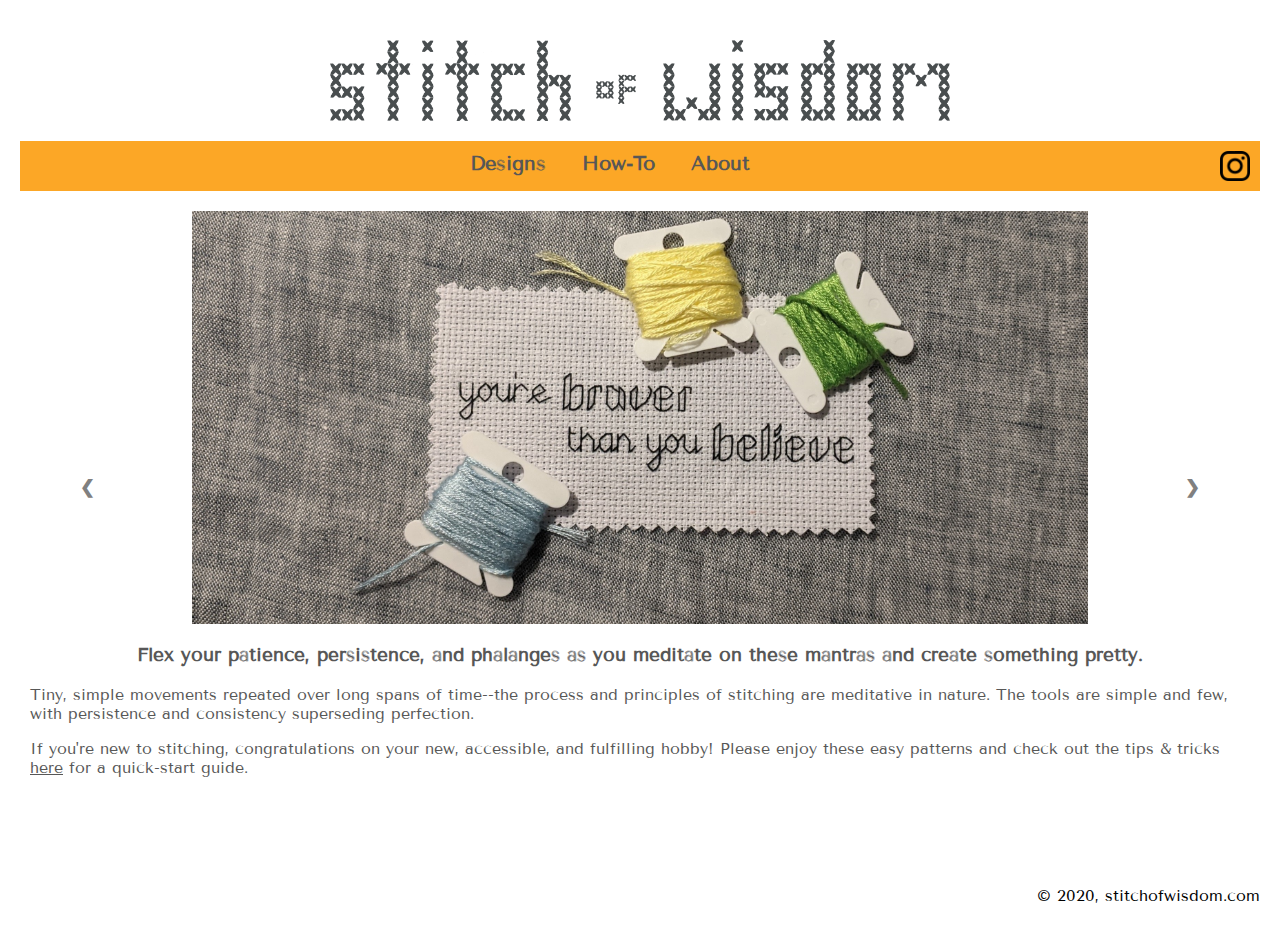
<file: index.html>
<!DOCTYPE html>
<html lang="en">
<head>
    <!-- Custom CSS -->
    <link href="site.css" rel="stylesheet">
    <!-- Google Fonts -->
    <link href="https://fonts.googleapis.com/css2?family=Tenor+Sans&display=swap" rel="stylesheet">
    <script src="https://cdn.onesignal.com/sdks/OneSignalSDK.js" async=""></script>
    <script>
        window.OneSignal = window.OneSignal || [];
        OneSignal.push(function() {
            OneSignal.init({
            appId: "60dacef4-e825-437d-b7d6-f66b714761ca",
            });
        });
    </script>
    <title>Stitch of Wisdom</title>
</head>

<body>
  <div class= "wrapper">
    <div class="head-nav">
        <a href="index.html"><img class="head-img" src="images/stitch-black.png"></a>
        <div class="banner">
        <a class="nav-links" href="designs.html">Designs</a>
        <a class="nav-links" href="how-to.html">How-To</a>
        <a class="nav-links" href="about.html">About</a>
        <a class="nav-img-links" href="https://www.instagram.com/stitchofwisdom/" target="_blank"><img alt="instagram" src="images/insta.png" width="30"></a>
        </div>
    </div>
        
    <!-- Slideshow container -->
    <div class="slideshow-container">

      <!-- Full-width images with number and caption text -->
      <div class="mySlides fade">
        <img class="slide-img" src="images/braver.jpg">
      </div>

      <div class="mySlides fade">
        <img class="slide-img" src="images/tree.jpg">
      </div>

      <div class="mySlides fade">
        <img class="slide-img" src="images/wear-mask.jpg">
      </div>

        <div class="scroll-buttons">
            <a class="prev" onclick="plusSlides(-1)">&#10094;</a>
            <a class="next" onclick="plusSlides(1)">&#10095;</a>
        </div>
    </div>

    <div class="home-blurb">
        <h3 style="text-align:center">Flex your patience, persistence, and phalanges as you meditate on these mantras and create something pretty.</h3>
        <p>Tiny, simple movements repeated over long spans of time--the process and principles of stitching are meditative in nature. The tools are simple and few, with persistence and consistency superseding perfection.</p>
        <p>If you're new to stitching, congratulations on your new, accessible, and fulfilling hobby! Please enjoy these easy patterns and check out the tips & tricks <a href="how-to.html">here</a> for a quick-start guide.</p>
    </div>
    <div class="push"></div>
  </div>

  <footer>
      <div>
          <p>&#169; 2020, stitchofwisdom.com</p>
      </div>
  </footer>

  <script>
  var slideIndex = 1;
  showSlides(slideIndex);

  // Next/previous controls
  function plusSlides(n) {
    showSlides(slideIndex += n);
  }

  // Thumbnail image controls
  function currentSlide(n) {
    showSlides(slideIndex = n);
  }

  function showSlides(n) {
    var i;
    var slides = document.getElementsByClassName("mySlides");
    var dots = document.getElementsByClassName("dot");
    if (n > slides.length) {slideIndex = 1}
    if (n < 1) {slideIndex = slides.length}
    for (i = 0; i < slides.length; i++) {
        slides[i].style.display = "none";
    }
    for (i = 0; i < dots.length; i++) {
        dots[i].className = dots[i].className.replace(" active", "");
    }
    slides[slideIndex-1].style.display = "inline-block";
    dots[slideIndex-1].className += " active";
  }

  var slideIndex = 0;
  showSlides();

  function showSlides() {
    var i;
    var slides = document.getElementsByClassName("mySlides");
    for (i = 0; i < slides.length; i++) {
      slides[i].style.display = "none";
    }
    slideIndex++;
    if (slideIndex > slides.length) {slideIndex = 1}
    slides[slideIndex-1].style.display = "block";
    setTimeout(showSlides, 5000); // Change image every 5 seconds
  }
  </script>
</body>
</html>
</file>
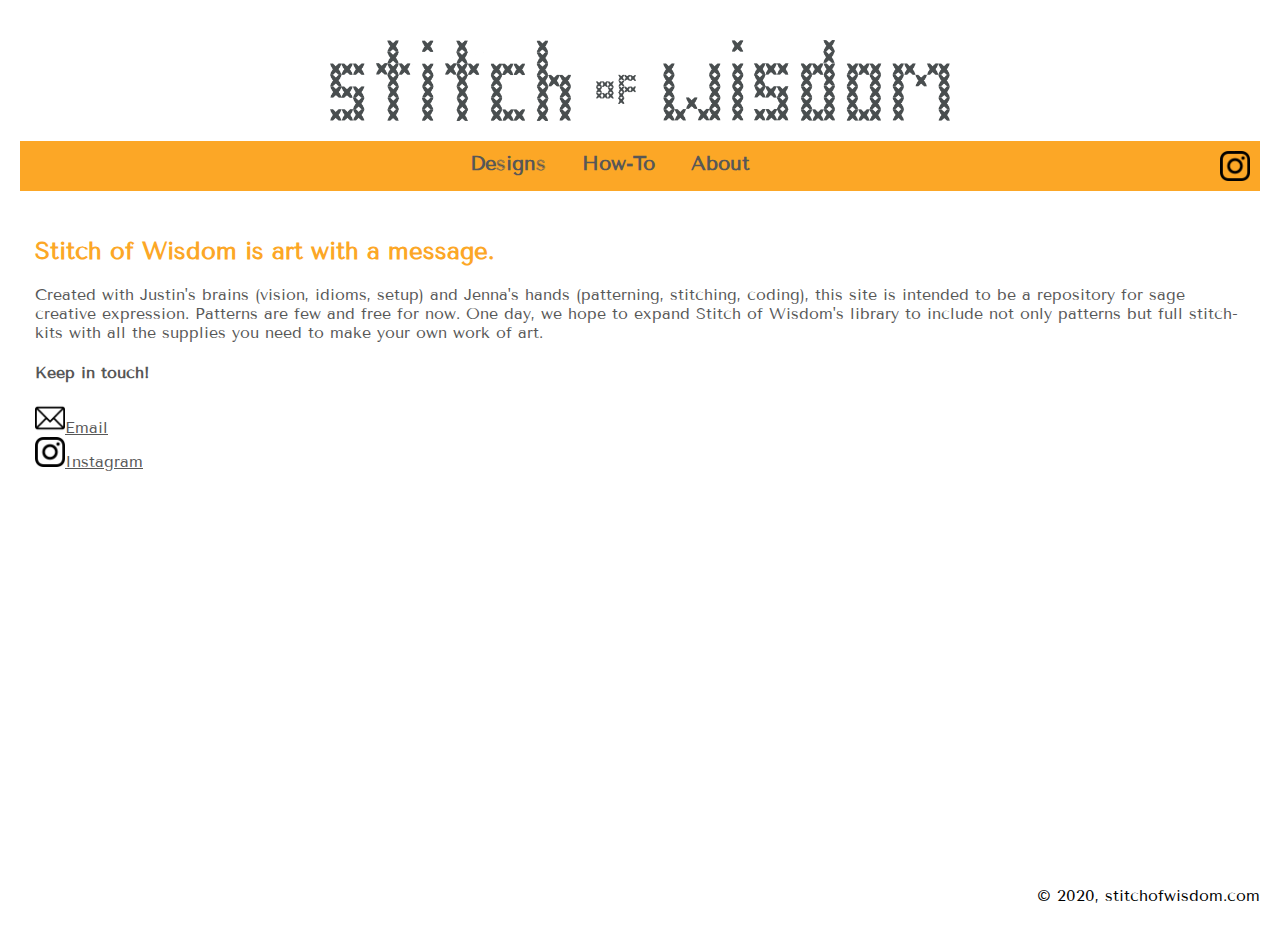
<file: about.html>
<!DOCTYPE html>
<html lang="en">
<head>
    <!-- Custom CSS -->
    <link href="site.css" rel="stylesheet">
    <!-- Google Fonts -->
    <link href="https://fonts.googleapis.com/css2?family=Tenor+Sans&display=swap" rel="stylesheet">
    <title>Stitch of Wisdom</title>
</head>

<body>
    <div class= "wrapper">
        <div class="head-nav">
            <a href="index.html"><img class="head-img" src="images/stitch-black.png"></a>
            <div class="banner">
            <a class="nav-links" href="designs.html">Designs</a>
            <a class="nav-links" href="how-to.html">How-To</a>
            <a class="nav-links" href="about.html">About</a>
            <a class="nav-img-links" href="https://www.instagram.com/stitchofwisdom/" target="_blank"><img alt="instagram" src="images/insta.png" width="30"></a>
        </div>
    </div>

    <div class="page-body">
        <h2 class="color-heading">Stitch of Wisdom is art with a message.</h2>
        <p>Created with Justin's brains (vision, idioms, setup) and Jenna's hands (patterning, stitching, coding), this site is intended to be a repository for sage creative expression. Patterns are few and free for now. One day, we hope to expand Stitch of Wisdom's library to include not only patterns but full stitch-kits with all the supplies you need to make your own work of art.</p> 
        <h4>Keep in touch!</h4>
        <div>
            <a href= "mailto: jennantilla@gmail.com" target="_blank"><img alt="email" src="images/mail.png" width="30">Email</a>
            <br>
            <a href="https://www.instagram.com/stitchofwisdom/" target="_blank"><img alt="instagram" src="images/insta.png" width="30">Instagram</a>
        </div>
    </div>
        <div class="push"></div>
    </div>
    <footer>
        <div>
            <p>&#169; 2020, stitchofwisdom.com</p>
        </div>
    </footer>
</body>
</html>
</file>
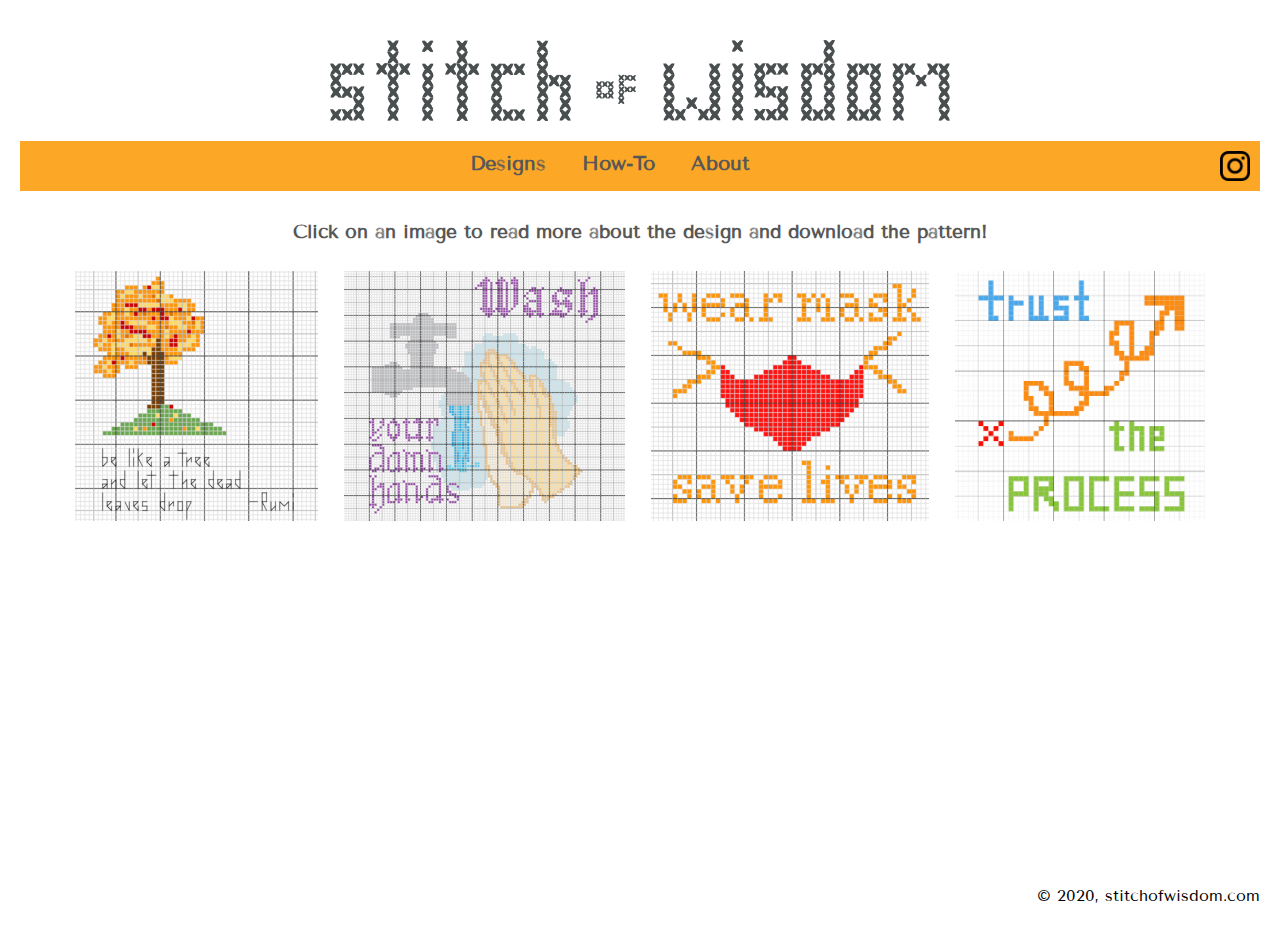
<file: designs.html>
<!DOCTYPE html>
<html lang="en">
<head>
    <!-- Custom CSS -->
    <link href="site.css" rel="stylesheet">
    <!-- Google Fonts -->
    <link href="https://fonts.googleapis.com/css2?family=Tenor+Sans&display=swap" rel="stylesheet">
    <!-- OneSignal Notifications -->
    <script src="https://cdn.onesignal.com/sdks/OneSignalSDK.js" async=""></script>
    <script>
        window.OneSignal = window.OneSignal || [];
        OneSignal.push(function() {
            OneSignal.init({
            appId: "60dacef4-e825-437d-b7d6-f66b714761ca",
            });
        });
    </script>
    <title>Stitch of Wisdom</title>
</head>

<body>
    <div class= "wrapper">
            <div class="head-nav">
            <a href="index.html"><img class="head-img" src="images/stitch-black.png"></a>
            <div class="banner">
            <a class="nav-links" href="designs.html">Designs</a>
            <a class="nav-links" href="how-to.html">How-To</a>
            <a class="nav-links" href="about.html">About</a>
            <a class="nav-img-links" href="https://www.instagram.com/stitchofwisdom/" target="_blank"><img alt="instagram" src="images/insta.png" width="30"></a>
        </div>
    </div>

        <div>
            <h3 style="text-align:center">Click on an image to read more about the design and download the pattern!</h3>
        </div>

        <div class="thumbnail-container">
            <span class="design-thumbnails">
                <a href="tree.html"><img id="thumbnail-image" src="images/tree.png"></a>
                <a href="wash.html"><img id="thumbnail-image" src="images/wash-hands.png"></a>
                <a href="mask.html"><img id="thumbnail-image" src="images/wear-mask.png"></a>
                <a href="trust-process.html"><img id="thumbnail-image" src="images/process.png"></a>
            </span>
        </div>
        <div class="push"></div>
    </div>
    <footer>
        <div>
            <p>&#169; 2020, stitchofwisdom.com</p>
        </div>
    </footer>
</body>
</html>
</file>
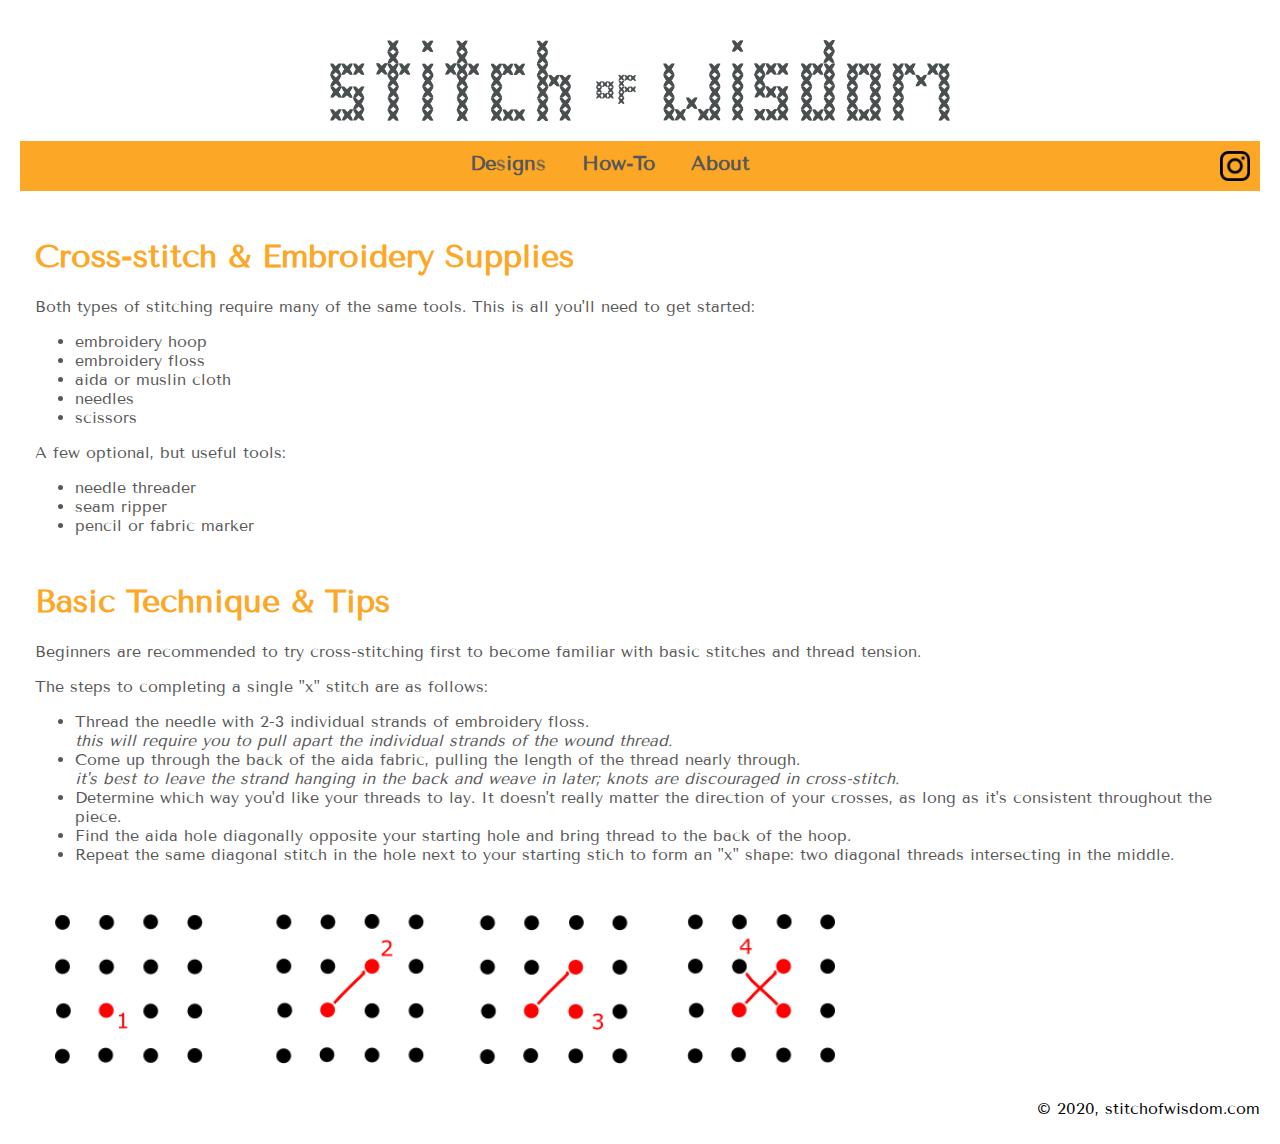
<file: how-to.html>
<!DOCTYPE html>
<html lang="en">
<head>
    <!-- Custom CSS -->
    <link href="site.css" rel="stylesheet">
    <!-- Google Fonts -->
    <link href="https://fonts.googleapis.com/css2?family=Tenor+Sans&display=swap" rel="stylesheet">
    <title>Stitch of Wisdom</title>
</head>

<body>
    <div class= "wrapper">
    <div class="head-nav">
        <a href="index.html"><img class="head-img" src="images/stitch-black.png"></a>
        <div class="banner">
        <a class="nav-links" href="designs.html">Designs</a>
        <a class="nav-links" href="how-to.html">How-To</a>
        <a class="nav-links" href="about.html">About</a>
        <a class="nav-img-links" href="https://www.instagram.com/stitchofwisdom/" target="_blank"><img alt="instagram" src="images/insta.png" width="30"></a>
        </div>
    </div>
        <div class="page-body">
            <h1 class="color-heading">Cross-stitch & Embroidery Supplies</h1>
            <p>Both types of stitching require many of the same tools. This is all you'll need to get started:</p>
            <ul>
                <li>embroidery hoop</li>
                <li>embroidery floss</li>
                <li>aida or muslin cloth</li>
                <li>needles</li>
                <li>scissors</li>
            </ul>
            <p>A few optional, but useful tools:</p>
            <ul>
                <li>needle threader</li>
                <li>seam ripper</li>
                <li>pencil or fabric marker</li>
            </ul>
        </div>
        <div class="page-body">
            <h1 class="color-heading">Basic Technique & Tips</h1>
            <p>Beginners are recommended to try cross-stitching first to become familiar with basic stitches and thread tension.</p>
            <p>The steps to completing a single "x" stitch are as follows:</p>
            
            <ul>
                <li>Thread the needle with 2-3 individual strands of embroidery floss.<br><em>this will require you to pull apart the individual strands of the wound thread.</em></li>
                <li>Come up through the back of the aida fabric, pulling the length of the thread nearly through.<br><em>it's best to leave the strand hanging in the back and weave in later; knots are discouraged in cross-stitch.</em></</li>
                <li>Determine which way you'd like your threads to lay. It doesn't really matter the direction of your crosses, as long as it's consistent throughout the piece.</li>
                <li>Find the aida hole diagonally opposite your starting hole and bring thread to the back of the hoop.</li>
                <li>Repeat the same diagonal stitch in the hole next to your starting stich to form an "x" shape: two diagonal threads intersecting in the middle.</li>
            </ul>
            <div id="stitch-demo">
                <img src="images/cross-stitch.png" style="height:150px">
            </div>
            <div class="push"></div>
        </div>
    </div>
    <footer>
        <div>
            <p>&#169; 2020, stitchofwisdom.com</p>
        </div>
    </footer>
</body>
</html>
</file>
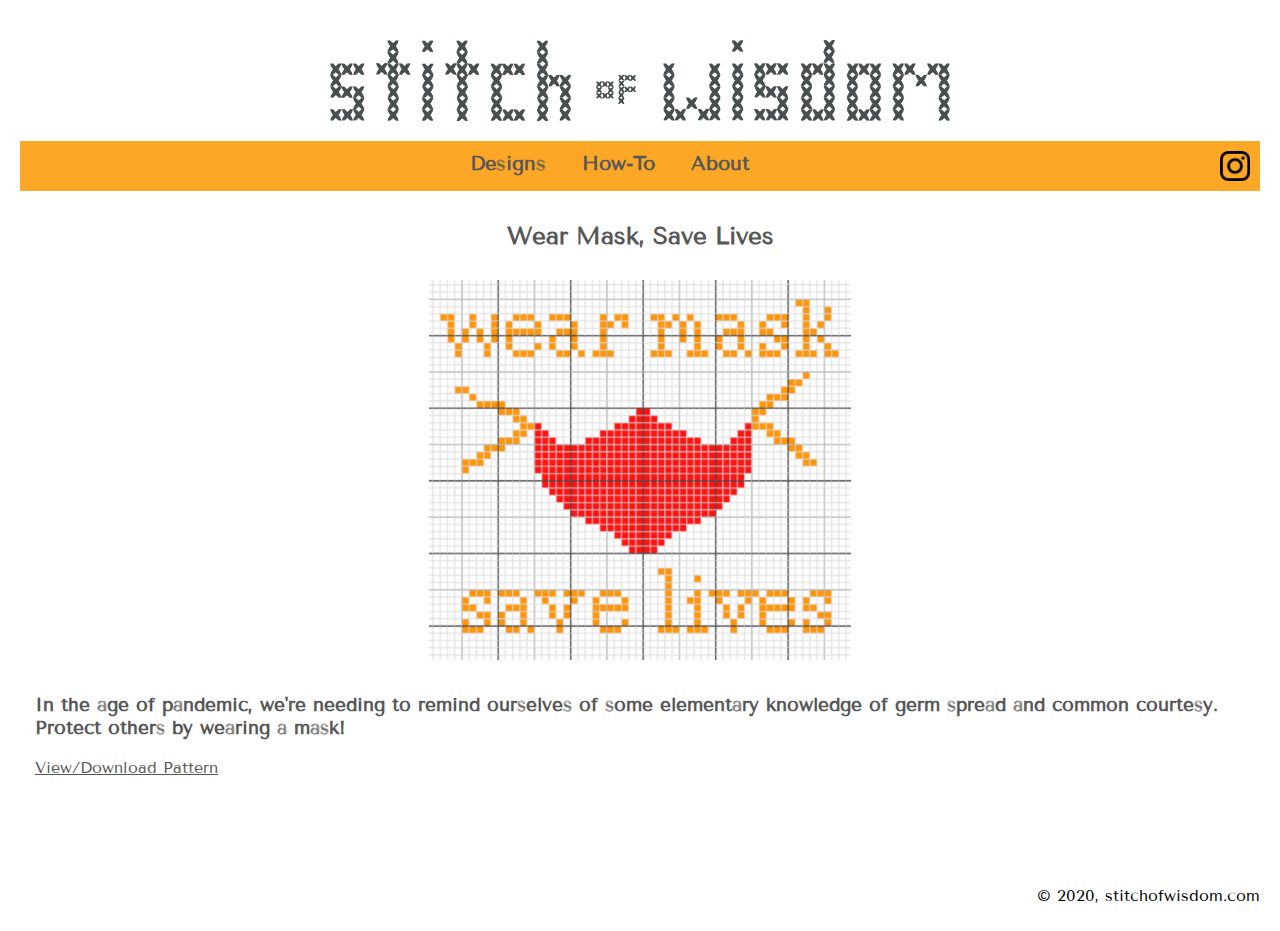
<file: mask.html>
<!DOCTYPE html>
<html lang="en">
<head>
    <!-- Custom CSS -->
    <link href="site.css" rel="stylesheet">
    <!-- Google Fonts -->
    <link href="https://fonts.googleapis.com/css2?family=Tenor+Sans&display=swap" rel="stylesheet">
    <title>Stitch of Wisdom</title>
</head>

<body>
    <div class= "wrapper">
    <div class="head-nav">
        <a href="index.html"><img class="head-img" src="images/stitch-black.png"></a>
        <div class="banner">
        <a class="nav-links" href="designs.html">Designs</a>
        <a class="nav-links" href="how-to.html">How-To</a>
        <a class="nav-links" href="about.html">About</a>
        <a class="nav-img-links" href="https://www.instagram.com/stitchofwisdom/" target="_blank"><img alt="instagram" src="images/insta.png" width="30"></a>
        </div>
    </div>

        <div style="text-align:center">
            <h2>Wear Mask, Save Lives</h2>
        </div>

        
        <img class="stitch-page-photo" src="images/wear-mask.png">


        <div class="page-body">
            <h3>In the age of pandemic, we're needing to remind ourselves of some elementary knowledge of germ spread and common courtesy. Protect others by wearing a mask!</h3>
            <a href="patterns/mask.pdf" download>View/Download Pattern</a>
        </div>
        <div class="push"></div>
    </div>
    <footer>
        <div>
            <p>&#169; 2020, stitchofwisdom.com</p>
        </div>
    </footer>
</body>
</html>
</file>
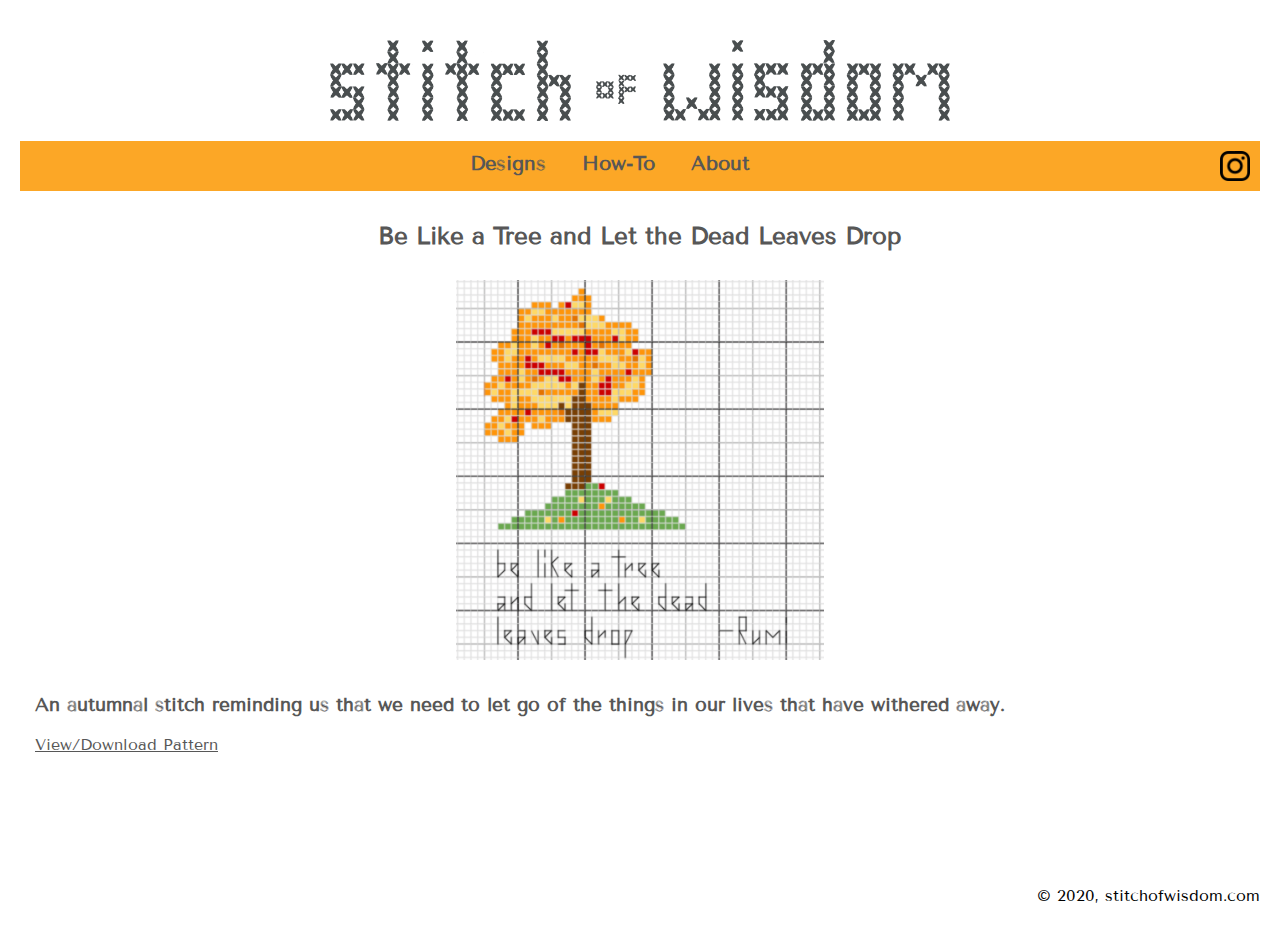
<file: tree.html>
<!DOCTYPE html>
<html lang="en">
<head>
    <!-- Custom CSS -->
    <link href="site.css" rel="stylesheet">
    <!-- Google Fonts -->
    <link href="https://fonts.googleapis.com/css2?family=Tenor+Sans&display=swap" rel="stylesheet">
    <title>Stitch of Wisdom</title>
</head>

<body>
    <div class= "wrapper">
    <div class="head-nav">
        <a href="index.html"><img class="head-img" src="images/stitch-black.png"></a>
        <div class="banner">
        <a class="nav-links" href="designs.html">Designs</a>
        <a class="nav-links" href="how-to.html">How-To</a>
        <a class="nav-links" href="about.html">About</a>
        <a class="nav-img-links" href="https://www.instagram.com/stitchofwisdom/" target="_blank"><img alt="instagram" src="images/insta.png" width="30"></a>
        </div>
    </div>

        <div style="text-align:center">
            <h2>Be Like a Tree and Let the Dead Leaves Drop</h2>
        </div>

        
        <img class="stitch-page-photo" src="images/tree.png">


        <div class="page-body">
            <h3>An autumnal stitch reminding us that we need to let go of the things in our lives that have withered away.</h3>
            <a href="patterns/tree.pdf" download>View/Download Pattern</a>
        </div>
        <div class="push"></div>
    </div>
    <footer>
        <div>
            <p>&#169; 2020, stitchofwisdom.com</p>
        </div>
    </footer>
</body>
</html>
</file>
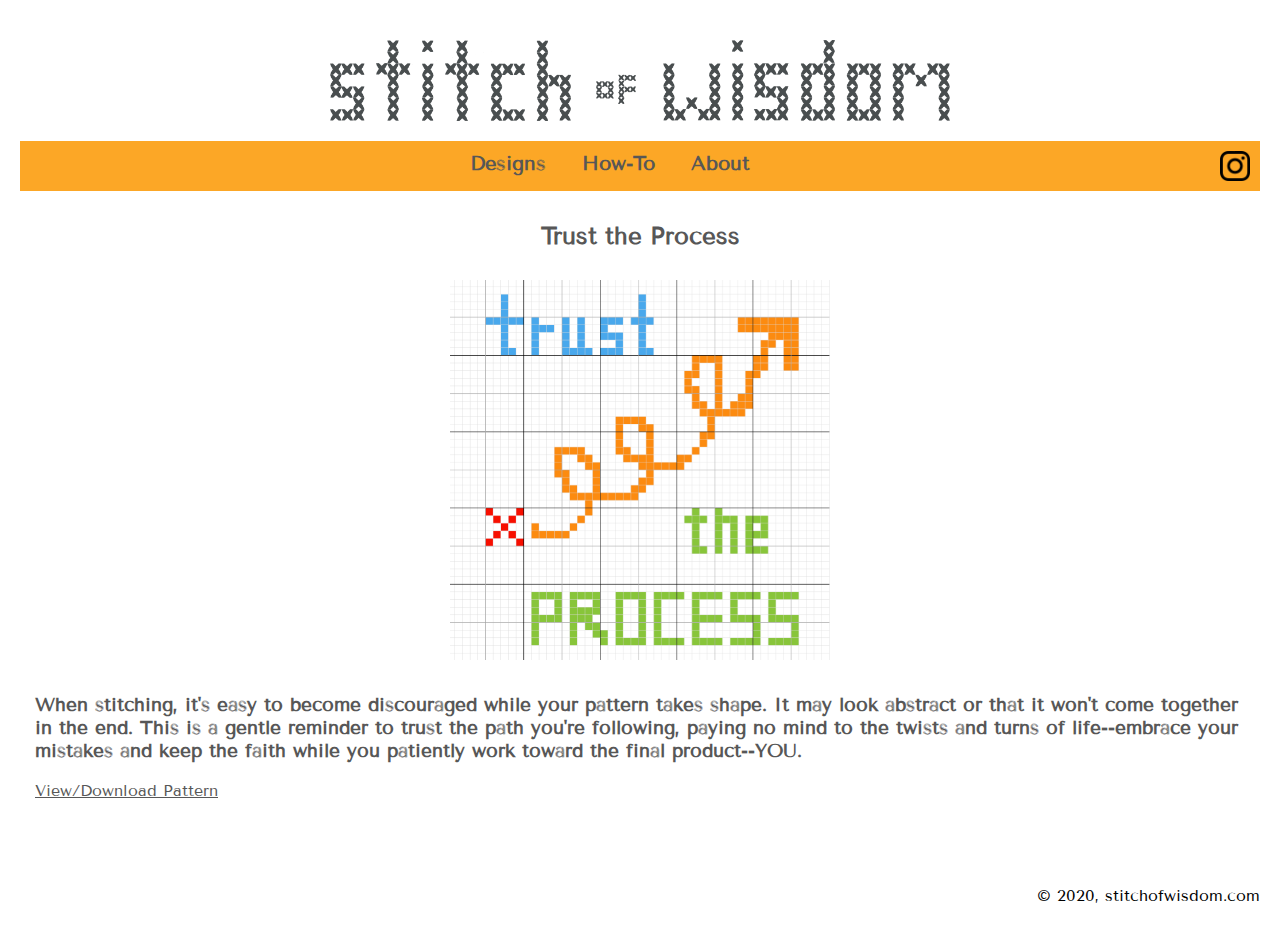
<file: trust-process.html>
<!DOCTYPE html>
<html lang="en">
<head>
    <!-- Custom CSS -->
    <link href="site.css" rel="stylesheet">
    <!-- Google Fonts -->
    <link href="https://fonts.googleapis.com/css2?family=Tenor+Sans&display=swap" rel="stylesheet">
    <title>Stitch of Wisdom</title>
</head>

<body>
    <div class= "wrapper">
    <div class="head-nav">
        <a href="index.html"><img class="head-img" src="images/stitch-black.png"></a>
        <div class="banner">
        <a class="nav-links" href="designs.html">Designs</a>
        <a class="nav-links" href="how-to.html">How-To</a>
        <a class="nav-links" href="about.html">About</a>
        <a class="nav-img-links" href="https://www.instagram.com/stitchofwisdom/" target="_blank"><img alt="instagram" src="images/insta.png" width="30"></a>
        </div>
    </div>

        <div style="text-align:center">
            <h2>Trust the Process</h2>
        </div>

        <img class="stitch-page-photo" src="images/process.png">
        
        <div class="page-body">
            <h3>When stitching, it's easy to become discouraged while your pattern takes shape. It may look abstract or that it won't come together in the end. This is a gentle reminder to trust the path you're following, paying no mind to the twists and turns of life--embrace your mistakes and keep the faith while you patiently work toward the final product--YOU.</h3>
            <a href="patterns/process.pdf" download>View/Download Pattern</a>
        </div>
        <div class="push"></div>
    </div>
    <footer>
        <div>
            <p>&#169; 2020, stitchofwisdom.com</p>
        </div>
    </footer>
</body>
</html>
</file>
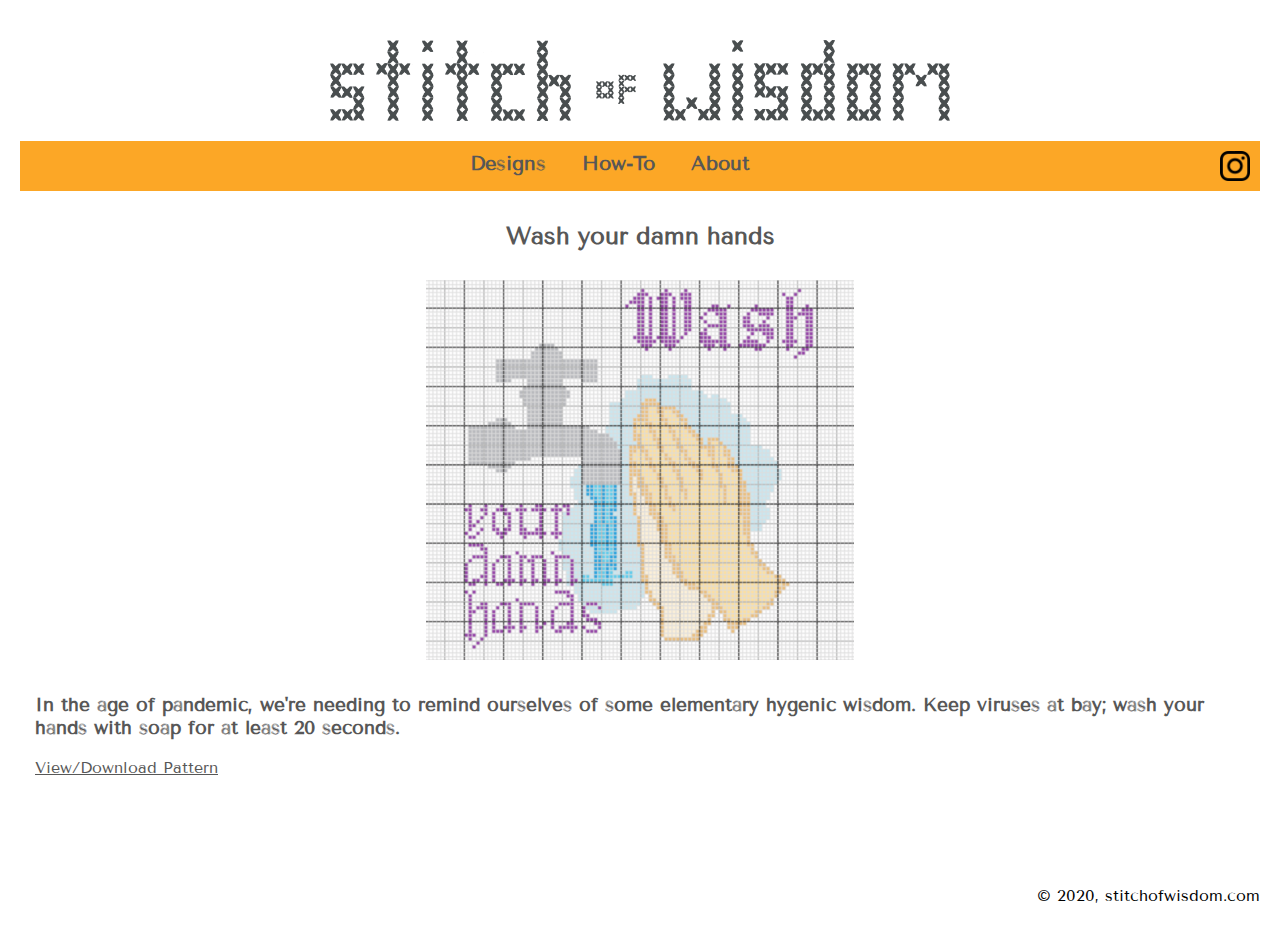
<file: wash.html>
<!DOCTYPE html>
<html lang="en">
<head>
    <!-- Custom CSS -->
    <link href="site.css" rel="stylesheet">
    <!-- Google Fonts -->
    <link href="https://fonts.googleapis.com/css2?family=Tenor+Sans&display=swap" rel="stylesheet">
    <title>Stitch of Wisdom</title>
</head>

<body>
    <div class= "wrapper">
    <div class="head-nav">
        <a href="index.html"><img class="head-img" src="images/stitch-black.png"></a>
        <div class="banner">
        <a class="nav-links" href="designs.html">Designs</a>
        <a class="nav-links" href="how-to.html">How-To</a>
        <a class="nav-links" href="about.html">About</a>
        <a class="nav-img-links" href="https://www.instagram.com/stitchofwisdom/" target="_blank"><img alt="instagram" src="images/insta.png" width="30"></a>
        </div>
    </div>

        <div style="text-align:center">
            <h2>Wash your damn hands</h2>
        </div>

        
        <img class="stitch-page-photo" src="images/wash-hands.png">


        <div class="page-body">
            <h3>In the age of pandemic, we're needing to remind ourselves of some elementary hygenic wisdom. Keep viruses at bay; wash your hands with soap for at least 20 seconds.</h3>
            <a href="patterns/wash.pdf" download>View/Download Pattern</a>
        </div>
        <div class="push"></div>
    </div>
    <footer>
        <div>
            <p>&#169; 2020, stitchofwisdom.com</p>
        </div>
    </footer>
</body>
</html>
</file>
<file: site.css>
html,
body {
  height: 100%;
  margin: 0;
  font-family: "Tenor Sans", sans-serif;
  color: #575757;
  background-size: 100%;
  background-attachment: fixed;
  background-position: center;
  background-repeat: no-repeat;
  background-size: cover;
}

a {
  color: #575757;
}

a:visited {
  color: #575757;
}

.design-thumbnails {
  display: inline-block;
}

.thumbnail-container {
  margin: 10px;
  text-align: center;
}

#thumbnail-image {
  height: 250px;
  margin: 10px;
}

.head-nav {
  margin: 10px;
  padding: 10px;
  text-align: center;
}

.head-img {
  display: block;
  opacity: 80%;
  margin-left: auto;
  margin-right: auto;
  margin-top: 20px;
  margin-bottom: 20px;
  width: 50%;
}

.banner {
  text-align: center;
  background-color: #fca726;
  padding: 10px;
  height: 50px;
}

.color-heading {
  color: #fca726;
}

.home-blurb {
  margin-top: 15px;
  margin-left: 30px;
  margin-right: 30px;
}

.page-body {
  margin-right: 30px;
  margin-left: 30px;
  padding: 5px;
}

.nav-links {
  font-size: 20px;
  font-weight: 900;
  padding-right: 30px;
  text-decoration: none;
}

.nav-links:hover {
  text-decoration: underline;
}

.nav-img-links {
  float: right;
}

#stitch-demo {
  margin-top: 50px;
  margin-left: 20px;
}

.stitch-page-photo {
  height: 400px;
  object-fit: cover;
  display: block;
  margin-left: auto;
  margin-right: auto;
  padding: 10px;
}

#intro {
  width: 30%;
  float: left;
  text-align: center;
}

input[type="text"] {
  width: 25%;
}

textarea {
  width: 50%;
  height: 150px;
}

* {
  box-sizing: border-box;
}

/* Slideshow container */
.slideshow-container {
  max-width: 100%;
  position: relative;
  margin: auto;
}

/* Hide the images by default */
.mySlides {
  display: none;
}

.slide-img {
  max-width: 70%;
  display: block;
  margin-left: auto;
  margin-right: auto;
}

/* Next & previous buttons */
.prev,
.next {
  cursor: pointer;
  position: absolute;
  top: 50%;
  width: auto;
  margin-top: -22px;
  padding: 80px;
  color: gray;
  font-weight: bold;
  font-size: 18px;
  transition: 0.6s ease;
  border-radius: 0 3px 3px 0;
  user-select: none;
}

/* Position the "next button" to the right */
.next {
  right: 0;
  border-radius: 3px 0 0 3px;
}

/* On hover, add a black background color with a little bit see-through */
.prev:hover,
.next:hover {
  background-color: rgba(0, 0, 0, 0.8);
}

.pattern-link {
  font-size: 20px;
  padding: 450px 1100px;
  position: absolute;
  bottom: 8px;
  width: 100%;
  text-align: center;
}

/* Fading animation */
.fade {
  -webkit-animation-name: fade;
  -webkit-animation-duration: 1.5s;
  animation-name: fade;
  animation-duration: 1.5s;
}

.wrapper {
  min-height: 100%;
  /* Equal to height of footer */
  /* But also accounting for potential margin-bottom of last child */
  margin-bottom: -50px;
}

.footer,
.push {
  height: 50px;
}

footer {
  color: black;
  margin-right: 10px;
  padding: 10px;
  float: right;
}

@-webkit-keyframes fade {
  from {
    opacity: 0.4;
  }
  to {
    opacity: 1;
  }
}

@keyframes fade {
  from {
    opacity: 0.4;
  }
  to {
    opacity: 1;
  }
}
</file>
